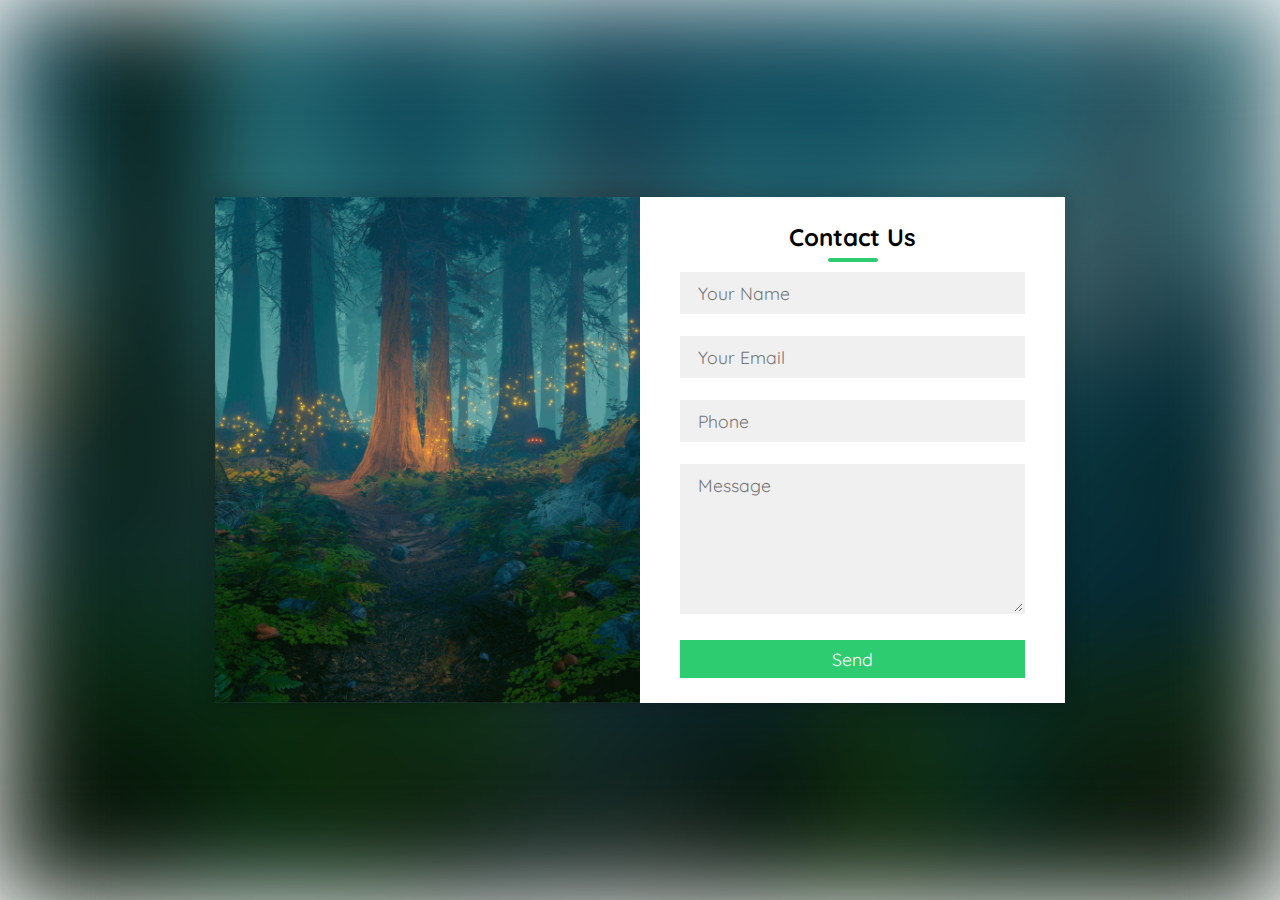
<file: contact/index.html>
<!DOCTYPE html>
<html>
<head>
	<title>Contact us</title>
	<link rel="stylesheet" type="text/css" href="style.css">
	<link href="https://fonts.googleapis.com/css?family=Quicksand&display=swap" rel="stylesheet">
	<meta name="viewport" content="width=device-width,initial-scale=1.0,minimum-scale=1.0,maximum-scale=1.0">
</head>
<body>
	<div class="container">
		<div class="contact-box">
			<div class="left"></div>
			<div class="right">
				<h2>Contact Us</h2>
				<input type="text" class="field" placeholder="Your Name">
				<input type="text" class="field" placeholder="Your Email">
				<input type="text" class="field" placeholder="Phone">
				<textarea placeholder="Message" class="field"></textarea>
				<button class="btn">Send</button>
			</div>
		</div>
	</div>
</body>
</html>
</file>
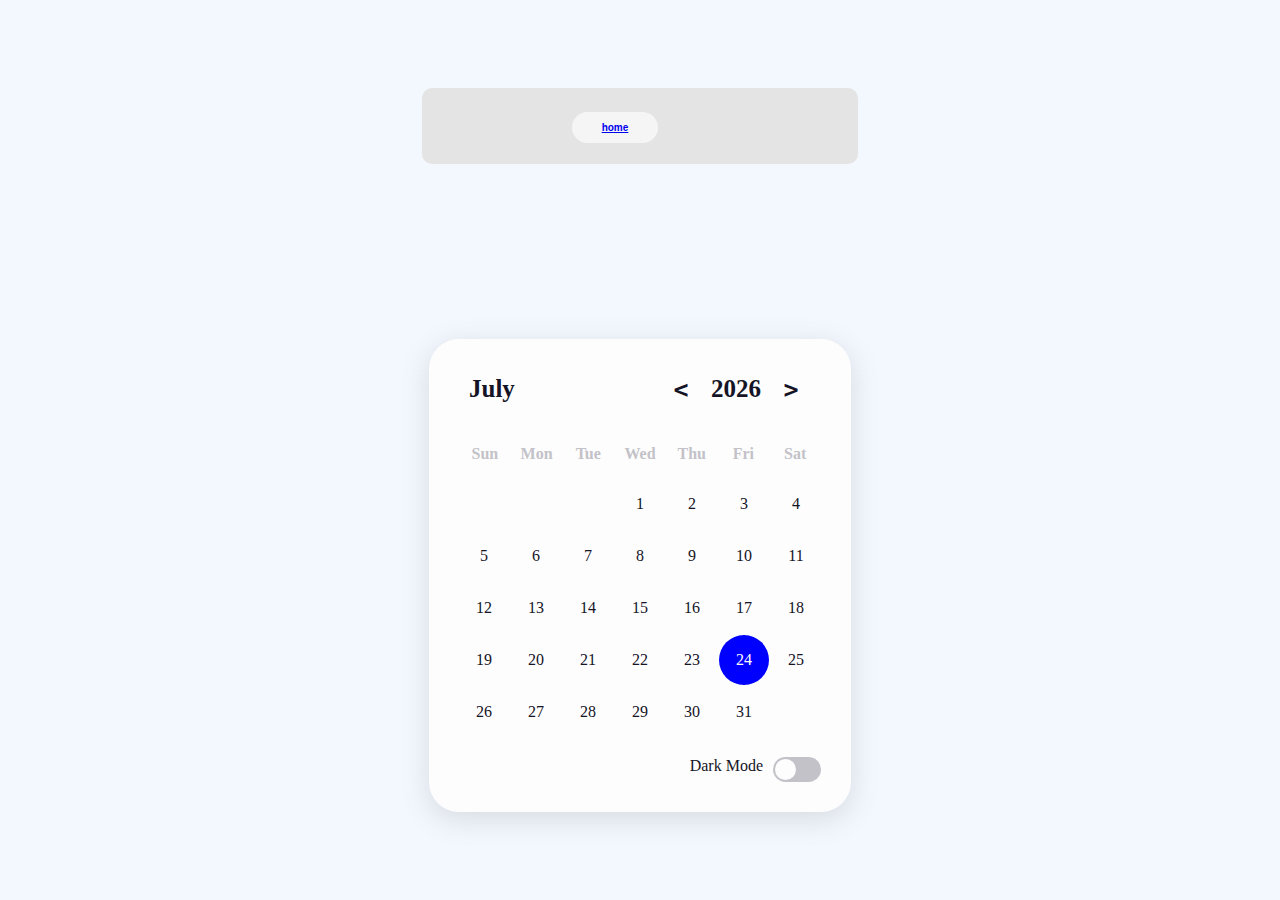
<file: kalender/index.html>
<!DOCTYPE html>
<html lang="en">

<head>
  <meta charset="UTF-8">
  <meta name="viewport" content="width=device-width, initial-scale=1.0">
  <title>
    Calendar
  </title>
  <link rel="stylesheet" href="app.css">
</head>

<body class="light">
  
  <nav class="navbar">
    <br> <br>
    <div class="nav-menu">
      <a href="/index.html" class="joni">home</a>
    </div>
  </nav>

  <div class="calendar">
    <div class="calendar-header">
      <span class="month-picker" id="month-picker">February</span>
      <div class="year-picker">
        <span class="year-change" id="prev-year">
          <pre><</pre>
        </span>
        <span id="year">2021</span>
        <span class="year-change" id="next-year">
          <pre>></pre>
        </span>
      </div>
    </div>
    <div class="calendar-body">
      <div class="calendar-week-day">
        <div>Sun</div>
        <div>Mon</div>
        <div>Tue</div>
        <div>Wed</div>
        <div>Thu</div>
        <div>Fri</div>
        <div>Sat</div>
      </div>
      <div class="calendar-days"></div>
    </div>
    <div class="calendar-footer">
      <div class="toggle">
        <span>Dark Mode</span>
        <div class="dark-mode-switch">
          <div class="dark-mode-switch-ident"></div>
        </div>
      </div>
    </div>
    <div class="month-list"></div>
  </div>

  <script src="app.js"></script>
</body>

</html>
</file>
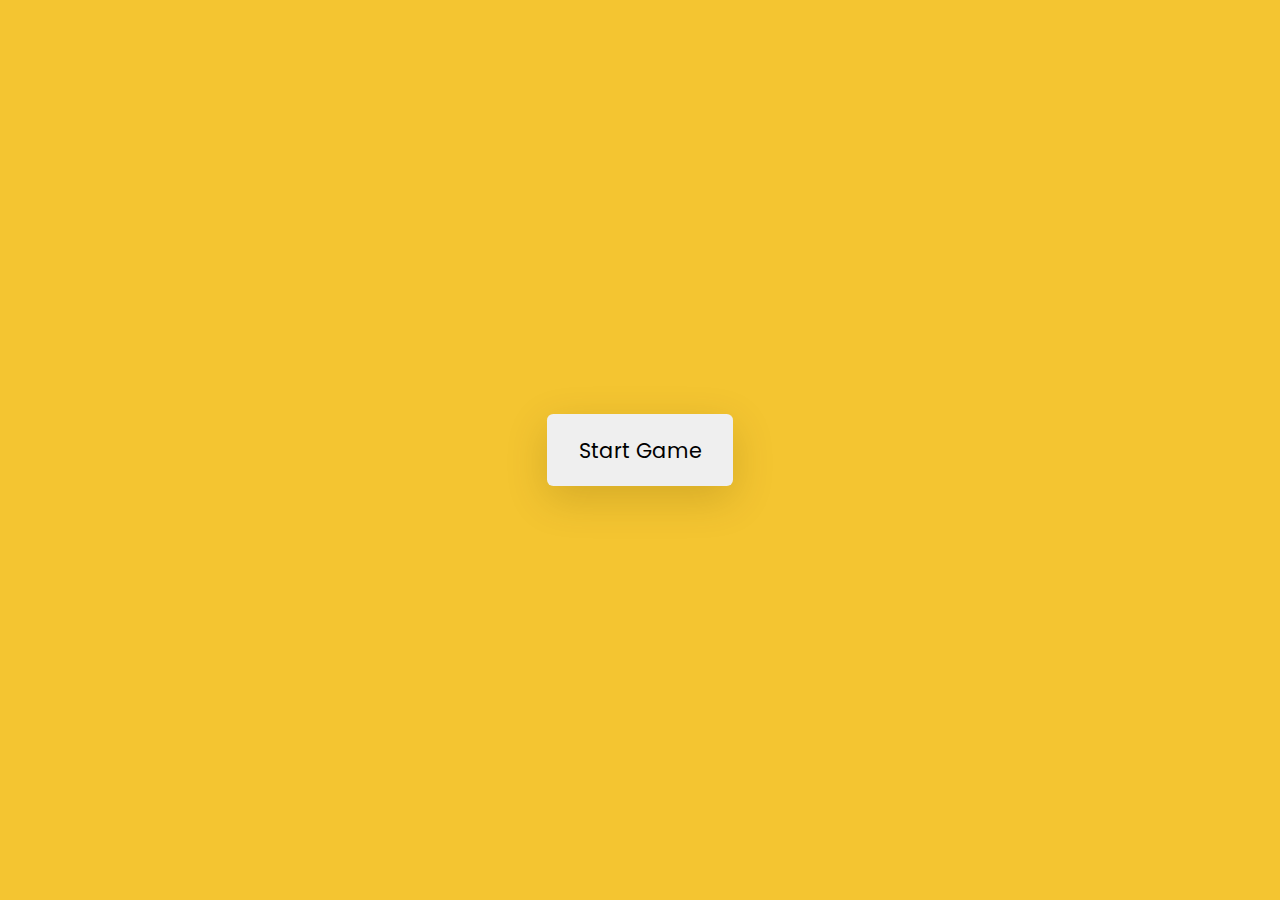
<file: game/memori/index.html>
<!DOCTYPE html>
<html lang="en">
  <head>
    <meta name="viewport" content="width=device-width, initial-scale=1.0" />
    <title>Memory Game</title>
    <!-- Google Fonts -->
    <link
      href="https://fonts.googleapis.com/css2?family=Poppins:wght@400;600&display=swap"
      rel="stylesheet"
    />
    <!-- Stylesheet -->
    <link rel="stylesheet" href="style.css" />
  </head>
  <body>
    <div class="wrapper">
      <div class="stats-container">
        <div id="moves-count"></div>
        <div id="time"></div>
      </div>
      <div class="game-container"></div>
      <button id="stop" class="hide">Stop Game</button>
    </div>
    <div class="controls-container">
      <p id="result"></p>
      <button id="start">Start Game</button>
    </div>
    <!-- Script -->
    <script src="script.js"></script>
  </body>
</html>
</file>
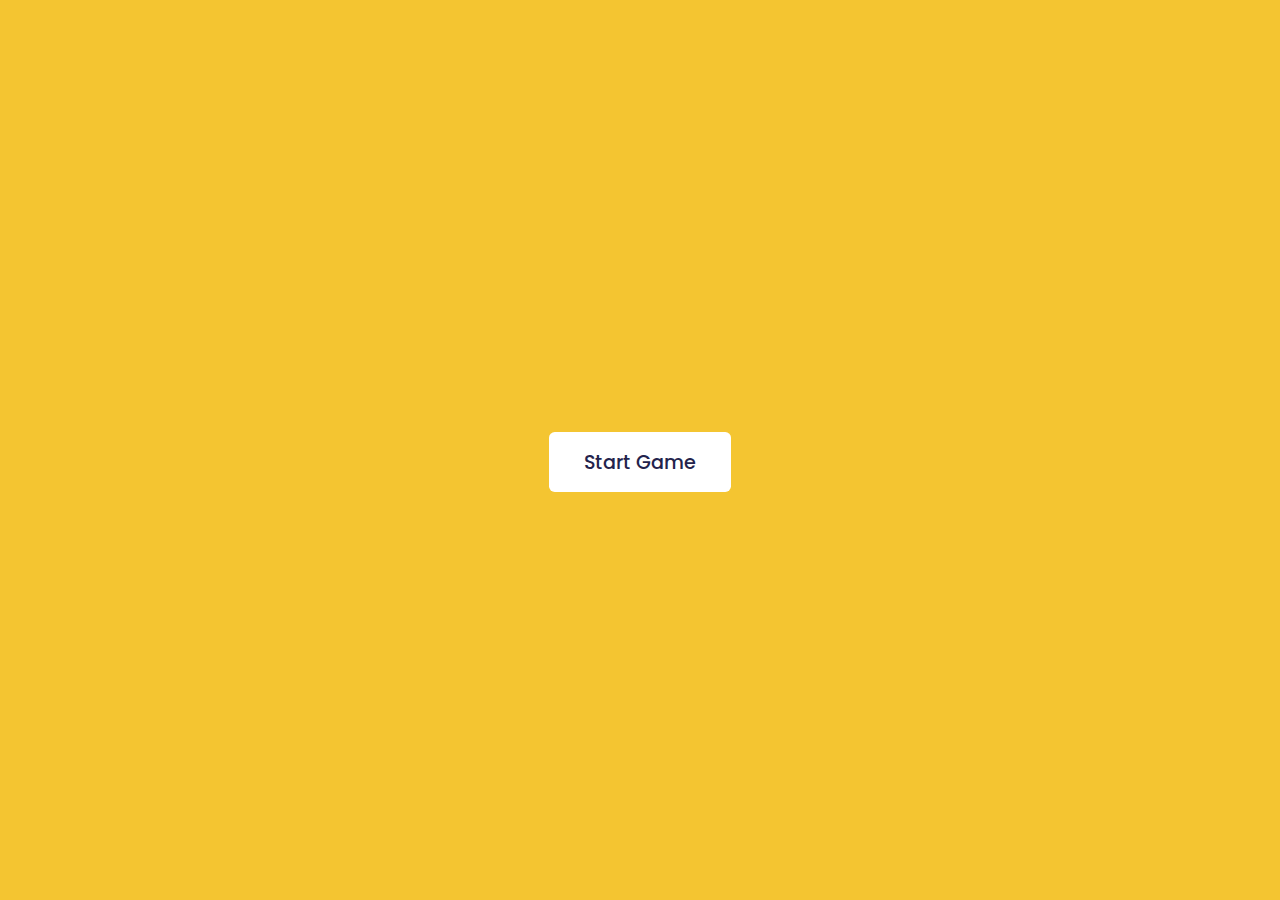
<file: game/mtk/index.html>
<!DOCTYPE html>
<html lang="en">
  <head>
    <meta name="viewport" content="width=device-width, initial-scale=1.0" />
    <title>Math Game</title>
    <!-- Google Font -->
    <link
      href="https://fonts.googleapis.com/css2?family=Poppins:wght@500;600&display=swap"
      rel="stylesheet"
    />
    <!-- Stylesheet -->
    <link rel="stylesheet" href="style.css" />
  </head>
  <body>
    <div class="container">
      <h3>Fill In The Blank With Correct Number Or Operator</h3>
      <div id="question"></div>
      <button id="submit-btn">Submit</button>
      <p id="error-msg">Some Demo Error Message</p>
    </div>
    <div class="controls-container">
      <p id="result"></p>
      <button id="start-btn">Start Game</button>
    </div>
    <!-- Script -->
    <script src="script.js"></script>
  </body>
</html>
</file>
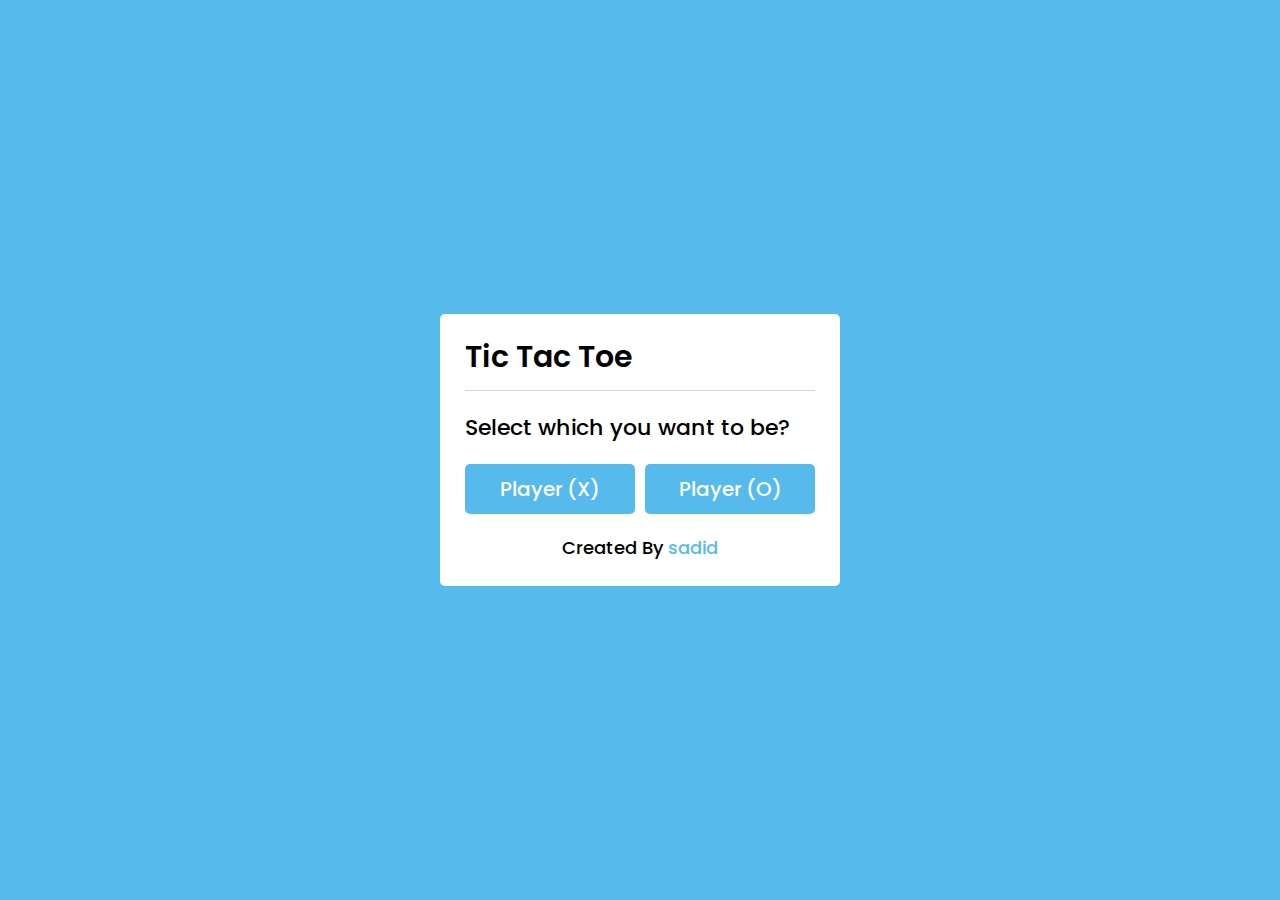
<file: game/xox/index.html>
<!DOCTYPE html>
<html lang="en">
<head>
    <meta charset="UTF-8">
    <title>Tic Tac Toe Game | sadid enjoy</title>
    <link rel="stylesheet" href="style.css">
    <link rel="stylesheet" href="https://cdnjs.cloudflare.com/ajax/libs/font-awesome/5.15.3/css/all.min.css"/>
</head>
<body>
  <!-- select box -->
  <div class="select-box">
    <header>Tic Tac Toe</header>
    <div class="content">
      <div class="title">Select which you want to be?</div>
      <div class="options">
        <button class="playerX">Player (X)</button>
        <button class="playerO">Player (O)</button>
      </div>
      <div class="credit">Created By <a href="/index.html" target="_blank">sadid</a></div>
    </div>
  </div> 

  <!-- playboard section -->
  <div class="play-board">
    <div class="details">
      <div class="players">
        <span class="Xturn">X's Turn</span>
        <span class="Oturn">O's Turn</span>
        <div class="slider"></div>
      </div>
    </div>
    <div class="play-area">
      <section>
        <span class="box1"></span>
        <span class="box2"></span>
        <span class="box3"></span>
      </section>
      <section>
        <span class="box4"></span>
        <span class="box5"></span>
        <span class="box6"></span>
      </section>
      <section>
        <span class="box7"></span>
        <span class="box8"></span>
        <span class="box9"></span>
      </section>
    </div>
  </div>

  <!-- result box -->
  <div class="result-box">
    <div class="won-text"></div>
    <div class="btn"><button>Replay</button></div>
  </div>

  <script src="script.js"></script>

</body>
</html>
</file>
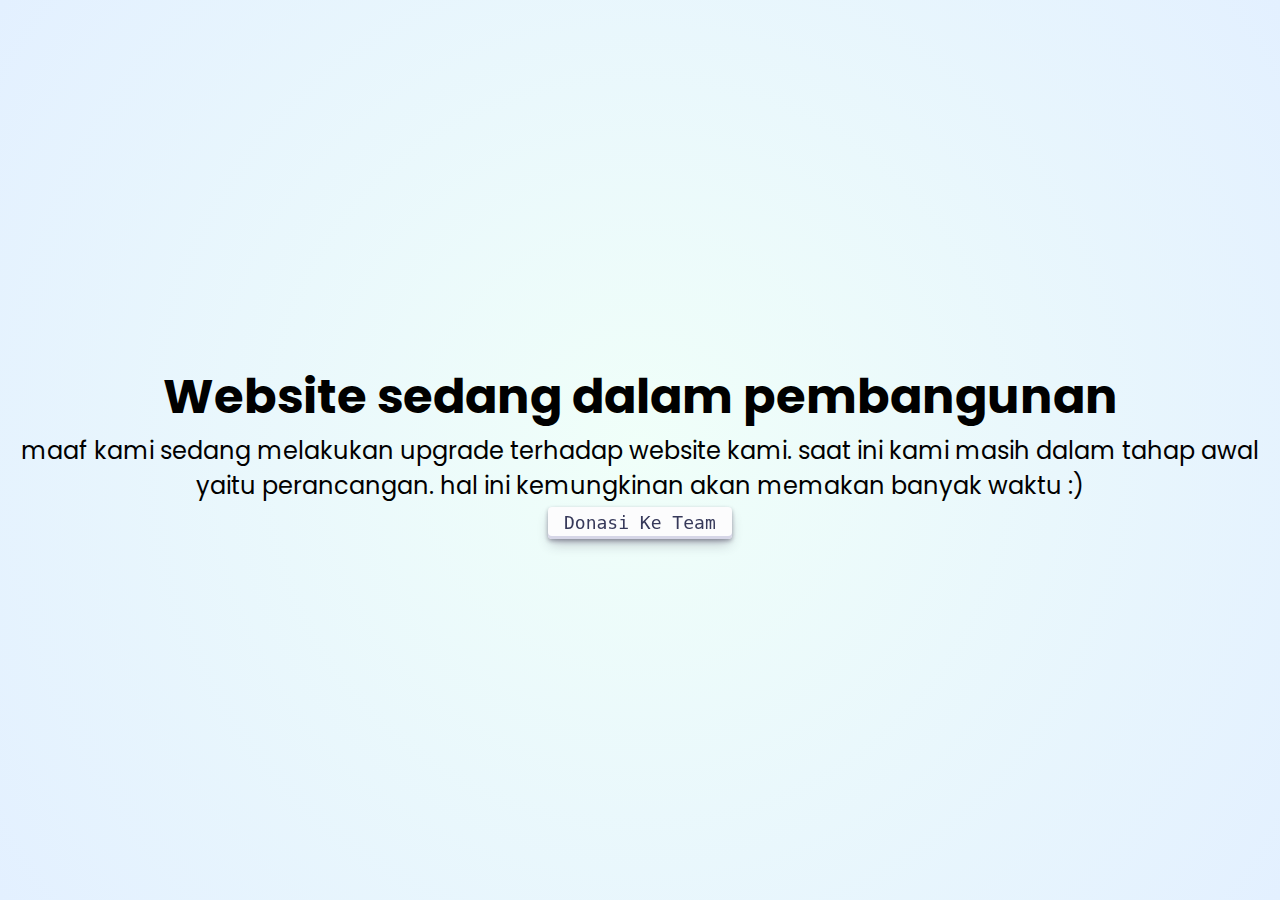
<file: bulus.html>
<!DOCTYPE html>
<html lang="en">
<head>
    <meta charset="UTF-8">
    <meta http-equiv="X-UA-Compatible" content="IE=edge">
    <meta name="viewport" content="width=device-width, initial-scale=1.0">
    <link rel="icon" type="image/x-icon" href="logo.png">
    <link rel="stylesheet" href="style.css">
    <title>Rafif Sadid Project x Fox team Pekalongan</title>
</head>
<body>
    <div class="lpsa">
        <div class="lpsa-pg1">
            <h1>Website sedang dalam pembangunan</h1>
            <p>maaf kami sedang melakukan upgrade terhadap website kami. saat ini kami masih dalam tahap awal yaitu perancangan. hal ini kemungkinan akan memakan banyak waktu  :)</p>
        </div>
        <div class="lpsa-pg2">
            <!-- <button class="model-kebo" role="button">Hubungi Owner</button> -->
            <form action="https://saweria.co/YasiGroub">
                <button type="submit" class="model-kebo" role="button">Donasi Ke Team</button>
            </form>
        </div>
    </div>
</body>
</html>
</file>
<file: contact/style.css>
*{
	padding: 0;
	margin: 0;
	box-sizing: border-box;
	font-family: 'Quicksand', sans-serif;
}

body{
	height: 100vh;
	width: 100%;
}

.container{
	position: relative;
	width: 100%;
	height: 100%;
	display: flex;
	justify-content: center;
	align-items: center;
	padding: 20px 100px;
}

.container:after{
	content: '';
	position: absolute;
	width: 100%;
	height: 100%;
	left: 0;
	top: 0;
	background: url("img/bg.jpg") no-repeat center;
	background-size: cover;
	filter: blur(50px);
	z-index: -1;
}
.contact-box{
	max-width: 850px;
	display: grid;
	grid-template-columns: repeat(2, 1fr);
	justify-content: center;
	align-items: center;
	text-align: center;
	background-color: #fff;
	box-shadow: 0px 0px 19px 5px rgba(0,0,0,0.19);
}

.left{
	background: url("img/bg.jpg") no-repeat center;
	background-size: cover;
	height: 100%;
}

.right{
	padding: 25px 40px;
}

h2{
	position: relative;
	padding: 0 0 10px;
	margin-bottom: 10px;
}

h2:after{
	content: '';
    position: absolute;
    left: 50%;
    bottom: 0;
    transform: translateX(-50%);
    height: 4px;
    width: 50px;
    border-radius: 2px;
    background-color: #2ecc71;
}

.field{
	width: 100%;
	border: 2px solid rgba(0, 0, 0, 0);
	outline: none;
	background-color: rgba(230, 230, 230, 0.6);
	padding: 0.5rem 1rem;
	font-size: 1.1rem;
	margin-bottom: 22px;
	transition: .3s;
}

.field:hover{
	background-color: rgba(0, 0, 0, 0.1);
}

textarea{
	min-height: 150px;
}

.btn{
	width: 100%;
	padding: 0.5rem 1rem;
	background-color: #2ecc71;
	color: #fff;
	font-size: 1.1rem;
	border: none;
	outline: none;
	cursor: pointer;
	transition: .3s;
}

.btn:hover{
    background-color: #27ae60;
}

.field:focus{
    border: 2px solid rgba(30,85,250,0.47);
    background-color: #fff;
}

@media screen and (max-width: 880px){
	.contact-box{
		grid-template-columns: 1fr;
	}
	.left{
		height: 200px;
	}
}
</file>
<file: kalender/app.css>
:root {
    --dark-body: #4d4c5a;
    --dark-main: #141529;
    --dark-second: #79788c;
    --dark-hover: #323048;
    --dark-text: #f8fbff;

    --light-body: #f3f8fe;
    --light-main: #fdfdfd;
    --light-second: #c3c2c8;
    --light-hover: #edf0f5;
    --light-text: #151426;

    --blue: #0000ff;
    --white: #fff;

    --shadow: rgba(100, 100, 111, 0.2) 0px 7px 29px 0px;

    --font-family: cursive;
}

.dark {
    --bg-body: var(--dark-body);
    --bg-main: var(--dark-main);
    --bg-second: var(--dark-second);
    --color-hover: var(--dark-hover);
    --color-txt: var(--dark-text);
}

.light {
    --bg-body: var(--light-body);
    --bg-main: var(--light-main);
    --bg-second: var(--light-second);
    --color-hover: var(--light-hover);
    --color-txt: var(--light-text);
}

* {
    padding: 0;
    margin: 0;
    box-sizing: border-box;
}

html,
body {
    height: 100vh;
    display: grid;
    place-items: center;
    font-family: var(--font-family);
    background-color: var(--bg-body);
}

.calendar {
    height: max-content;
    width: max-content;
    background-color: var(--bg-main);
    border-radius: 30px;
    padding: 20px;
    position: relative;
    overflow: hidden;
    /* transform: scale(1.25); */
}

.light .calendar {
    box-shadow: var(--shadow);
}

.calendar-header {
    display: flex;
    justify-content: space-between;
    align-items: center;
    font-size: 25px;
    font-weight: 600;
    color: var(--color-txt);
    padding: 10px;
}

.calendar-body {
    padding: 10px;
}

.calendar-week-day {
    height: 50px;
    display: grid;
    grid-template-columns: repeat(7, 1fr);
    font-weight: 600;
}

.calendar-week-day div {
    display: grid;
    place-items: center;
    color: var(--bg-second);
}

.calendar-days {
    display: grid;
    grid-template-columns: repeat(7, 1fr);
    gap: 2px;
    color: var(--color-txt);
}

.calendar-days div {
    width: 50px;
    height: 50px;
    display: flex;
    align-items: center;
    justify-content: center;
    padding: 5px;
    position: relative;
    cursor: pointer;
    animation: to-top 1s forwards;
    /* border-radius: 50%; */
}

.calendar-days div span {
    position: absolute;
}

.calendar-days div:hover span {
    transition: width 0.2s ease-in-out, height 0.2s ease-in-out;
}

.calendar-days div span:nth-child(1),
.calendar-days div span:nth-child(3) {
    width: 2px;
    height: 0;
    background-color: var(--color-txt);
}

.calendar-days div:hover span:nth-child(1),
.calendar-days div:hover span:nth-child(3) {
    height: 100%;
}

.calendar-days div span:nth-child(1) {
    bottom: 0;
    left: 0;
}

.calendar-days div span:nth-child(3) {
    top: 0;
    right: 0;
}

.calendar-days div span:nth-child(2),
.calendar-days div span:nth-child(4) {
    width: 0;
    height: 2px;
    background-color: var(--color-txt);
}

.calendar-days div:hover span:nth-child(2),
.calendar-days div:hover span:nth-child(4) {
    width: 100%;
}

.calendar-days div span:nth-child(2) {
    top: 0;
    left: 0;
}

.calendar-days div span:nth-child(4) {
    bottom: 0;
    right: 0;
}

.calendar-days div:hover span:nth-child(2) {
    transition-delay: 0.2s;
}

.calendar-days div:hover span:nth-child(3) {
    transition-delay: 0.4s;
}

.calendar-days div:hover span:nth-child(4) {
    transition-delay: 0.6s;
}

.calendar-days div.curr-date,
.calendar-days div.curr-date:hover {
    background-color: var(--blue);
    color: var(--white);
    border-radius: 50%;
}

.calendar-days div.curr-date span {
    display: none;
}

.month-picker {
    padding: 5px 10px;
    border-radius: 10px;
    cursor: pointer;
}

.month-picker:hover {
    background-color: var(--color-hover);
}

.year-picker {
    display: flex;
    align-items: center;
}

.year-change {
    height: 40px;
    width: 40px;
    border-radius: 50%;
    display: grid;
    place-items: center;
    margin: 0 10px;
    cursor: pointer;
}

.year-change:hover {
    background-color: var(--color-hover);
}

.calendar-footer {
    padding: 10px;
    display: flex;
    justify-content: flex-end;
    align-items: center;
}

.toggle {
    display: flex;
}

.toggle span {
    margin-right: 10px;
    color: var(--color-txt);
}

.dark-mode-switch {
    position: relative;
    width: 48px;
    height: 25px;
    border-radius: 14px;
    background-color: var(--bg-second);
    cursor: pointer;
}

.dark-mode-switch-ident {
    width: 21px;
    height: 21px;
    border-radius: 50%;
    background-color: var(--bg-main);
    position: absolute;
    top: 2px;
    left: 2px;
    transition: left 0.2s ease-in-out;
}

.dark .dark-mode-switch .dark-mode-switch-ident {
    top: 2px;
    left: calc(2px + 50%);
}

.month-list {
    position: absolute;
    width: 100%;
    height: 100%;
    top: 0;
    left: 0;
    background-color: var(--bg-main);
    padding: 20px;
    grid-template-columns: repeat(3, auto);
    gap: 5px;
    display: grid;
    transform: scale(1.5);
    visibility: hidden;
    pointer-events: none;
}

.month-list.show {
    transform: scale(1);
    visibility: visible;
    pointer-events: visible;
    transition: all 0.2s ease-in-out;
}

.month-list > div {
    display: grid;
    place-items: center;
}

.month-list > div > div {
    width: 100%;
    padding: 5px 20px;
    border-radius: 10px;
    text-align: center;
    cursor: pointer;
    color: var(--color-txt);
}

.month-list > div > div:hover {
    background-color: var(--color-hover);
}

@keyframes to-top {
    0% {
        transform: translateY(100%);
        opacity: 0;
    }
    100% {
        transform: translateY(0);
        opacity: 1;
    }
}

.navbar {
  display: flex;
  justify-content: space-between;
  background-color: rgb(228, 228, 228);
  padding: 20px 200px 20px 150px;
  align-items: center;
  z-index: 10000000;
  top: 0;
  border-radius: 10px; 
}

.nav-menu {
  font-weight: bold;
}

.navbar .nav-menu .joni {
  background-color: whitesmoke;
  background-size: 25px;
  background-repeat: no-repeat;
  background-position: center;
  padding: 10px 30px 10px 30px;
  border-radius: 30px
}
  
.nav-menu a {
  font-size: 10px; 
  font-family: Arial, Helvetica, sans-serif;
}
</file>
<file: game/memori/style.css>
* {
  padding: 0;
  margin: 0;
  box-sizing: border-box;
  font-family: "Poppins", sans-serif;
}
body {
  background-color: #f4c531;
}
.wrapper {
  box-sizing: content-box;
  width: 26.87em;
  padding: 2.5em 3em;
  background-color: #ffffff;
  position: absolute;
  transform: translate(-50%, -50%);
  left: 50%;
  top: 50%;
  border-radius: 0.6em;
  box-shadow: 0 0.9em 2.8em rgba(86, 66, 0, 0.2);
}
.game-container {
  position: relative;
  width: 100%;
  display: grid;
  gap: 0.6em;
}
.stats-container {
  text-align: right;
  margin-bottom: 1.2em;
}
.stats-container span {
  font-weight: 600;
}
.card-container {
  position: relative;
  width: 6.25em;
  height: 6.25em;
  cursor: pointer;
}
.card-before,
.card-after {
  position: absolute;
  border-radius: 5px;
  width: 100%;
  height: 100%;
  display: flex;
  align-items: center;
  justify-content: center;
  border: 4px solid #000000;
  transition: transform 0.7s ease-out;
  backface-visibility: hidden;
}
.card-before {
  background-color: #f4c531;
  font-size: 2.8em;
  font-weight: 600;
}
.card-after {
  background-color: #ffffff;
  transform: rotateY(180deg);
}
.card-container.flipped .card-before {
  transform: rotateY(180deg);
}
.card-container.flipped .card-after {
  transform: rotateY(0deg);
}
.controls-container {
  position: absolute;
  display: flex;
  align-items: center;
  justify-content: center;
  flex-direction: column;
  width: 100%;
  height: 100%;
  background-color: #f4c531;
  top: 0;
}
button {
  border: none;
  border-radius: 0.3em;
  padding: 1em 1.5em;
  cursor: pointer;
}
#stop {
  font-size: 1.1em;
  display: block;
  margin: 1.1em auto 0 auto;
  background-color: #000000;
  color: #ffffff;
}
.controls-container button {
  font-size: 1.3em;
  box-shadow: 0 0.6em 2em rgba(86, 66, 0, 0.2);
}
.hide {
  display: none;
}
#result {
  text-align: center;
}
#result h2 {
  font-size: 2.5em;
}
#result h4 {
  font-size: 1.8em;
  margin: 0.6em 0 1em 0;
}
</file>
<file: game/mtk/style.css>
* {
  padding: 0;
  margin: 0;
  box-sizing: border-box;
  font-family: "Poppins", sans-serif;
}
body {
  background-color: #f4c531;
}
.container {
  background-color: #ffffff;
  width: 90%;
  max-width: 31.25em;
  position: absolute;
  transform: translate(-50%, -50%);
  top: 50%;
  left: 50%;
  padding: 5em 3em;
  border-radius: 0.5em;
}
.container h3 {
  font-size: 1.2em;
  color: #23234c;
  text-align: center;
  font-weight: 500;
  line-height: 1.8em;
}
.container #submit-btn {
  font-size: 1.2em;
  font-weight: 500;
  display: block;
  margin: 0 auto;
  background-color: #f4c531;
  border-radius: 0.3em;
  border: none;
  outline: none;
  cursor: pointer;
  color: #23234c;
  padding: 0.6em 2em;
}
#error-msg {
  text-align: center;
  margin-top: 1em;
  background-color: #ffdde0;
  color: #d62f2f;
  padding: 0.2em 0;
}
.container #question {
  background-color: #eeedf1;
  font-size: 2em;
  font-weight: 600;
  color: #23234c;
  text-align: center;
  display: flex;
  align-items: center;
  justify-content: center;
  margin: 1.4em 0 1em 0;
  padding: 1em 0;
}
.container input {
  font-size: 1em;
  font-weight: 600;
  width: 2.35em;
  color: #23234c;
  text-align: center;
  padding: 0 0.2em;
  border: none;
  background-color: transparent;
  border-bottom: 0.12em solid #23234c;
  margin: 0 0.25em;
}
.container input:focus {
  border-color: #f4c531;
  outline: none;
}
/*Hide Number Arrows*/
.container input[type="number"] {
  -moz-appearance: textfield;
}
.container input[type="number"]::-webkit-outer-spin-button,
.container input[type="number"]::-webkit-inner-spin-button {
  -webkit-appearance: none;
  margin: 0;
}
.controls-container {
  position: absolute;
  display: flex;
  align-items: center;
  justify-content: center;
  flex-direction: column;
  background-color: #f4c531;
  height: 100%;
  width: 100%;
  top: 0;
}
#start-btn {
  font-size: 1.2em;
  font-weight: 500;
  background-color: #ffffff;
  color: #23234c;
  border: none;
  outline: none;
  cursor: pointer;
  padding: 0.8em 1.8em;
  border-radius: 0.3em;
}
#result {
  margin-bottom: 1em;
  font-size: 1.5em;
  color: #23234c;
}
#result span {
  font-weight: 600;
}

.hide {
  display: none;
}
</file>
<file: game/xox/style.css>
@import url('https://fonts.googleapis.com/css2?family=Poppins:wght@200;300;400;500;600;700&display=swap');
*{
  margin: 0;
  padding: 0;
  box-sizing: border-box;
  font-family: 'Poppins', sans-serif;
}
::selection{
  color: #fff;
  background:#56baed;
}
body{
  background:#56baed;
}
.select-box, .play-board, .result-box{
  position: absolute;
  top: 50%;
  left: 50%;
  transform: translate(-50%, -50%);
  transition: all 0.3s ease;
}
.select-box{
  background: #fff;
  padding: 20px 25px 25px;
  border-radius: 5px;
  max-width: 400px;
  width: 100%;
}
.select-box.hide{
  opacity: 0;
  pointer-events: none;
}
.select-box header{
  font-size: 30px;
  font-weight: 600;
  padding-bottom: 10px;
  border-bottom: 1px solid lightgrey;
}
.select-box .title{
  font-size: 22px;
  font-weight: 500;
  margin: 20px 0;
}
.select-box .options{
  display: flex;
  width: 100%;
}
.options button{
  width: 100%;
  font-size: 20px;
  font-weight: 500;
  padding: 10px 0;
  border: none;
  background: #56baed;
  border-radius: 5px;
  color: #fff;
  outline: none;
  cursor: pointer;
  transition: all 0.3s ease;
}
.options button:hover,
.btn button:hover{
  transform: scale(0.96);
}
.options button.playerX{
  margin-right: 5px;
}
.options button.playerO{
  margin-left: 5px;
}
.select-box .credit{
  text-align: center;
  margin-top: 20px;
  font-size: 18px;
  font-weight: 500;
}
.select-box .credit a{
  color: #56baed;
  text-decoration: none;
}
.select-box .credit a:hover{
  text-decoration: underline;
}

.play-board{
  opacity: 0;
  pointer-events: none;
  transform: translate(-50%, -50%) scale(0.9);
}
.play-board.show{
  opacity: 1;
  pointer-events: auto;
  transform: translate(-50%, -50%) scale(1);
}
.play-board .details{
  padding: 7px;
  border-radius: 5px;
  background: #fff;
}
.play-board .players{
  width: 100%;
  display: flex;
  position: relative;
  justify-content: space-between;
}
.players span{
  position: relative;
  z-index: 2;
  color: #56baed;
  font-size: 20px;
  font-weight: 500;
  padding: 10px 0;
  width: 100%;
  text-align: center;
  cursor: default;
  user-select: none;
  transition: all 0.3 ease;
}
.players.active span:first-child{
  color: #fff;
}
.players.active span:last-child{
  color: #56baed;
}
.players span:first-child{
  color: #fff;
}
.players .slider{
  position: absolute;
  top: 0;
  left: 0;
  width: 50%;
  height: 100%;
  background: #56baed;
  border-radius: 5px;
  transition: all 0.3s ease;
}
.players.active .slider{
  left: 50%;
}
.players.active span:first-child{
  color: #56baed;
}
.players.active span:nth-child(2){
  color: #fff;
}
.players.active .slider{
  left: 50%;
}
.play-area{
  margin-top: 20px;
}
.play-area section{
  display: flex;
  margin-bottom: 1px;
}
.play-area section span{
  display: block;
  height: 90px;
  width: 90px;
  margin: 2px;
  color: #56baed;
  font-size: 40px;
  line-height: 80px;
  text-align: center;
  border-radius: 5px;
  background: #fff;
}

.result-box{
  padding: 25px 20px;
  border-radius: 5px;
  max-width: 400px;
  width: 100%;
  opacity: 0;
  text-align: center;
  background: #fff;
  pointer-events: none;
  transform: translate(-50%, -50%) scale(0.9);
}
.result-box.show{
  opacity: 1;
  pointer-events: auto;
  transform: translate(-50%, -50%) scale(1);
}
.result-box .won-text{
  font-size: 30px;
  font-weight: 500;
  display: flex;
  justify-content: center;
}
.result-box .won-text p{
  font-weight: 600;
  margin: 0 5px;
}
.result-box .btn{
  width: 100%;
  margin-top: 25px;
  display: flex;
  justify-content: center;
}
.btn button{
  font-size: 18px;
  font-weight: 500;
  padding: 8px 20px;
  border: none;
  background: #56baed;
  border-radius: 5px;
  color: #fff;
  outline: none;
  cursor: pointer;
  transition: all 0.3s ease;
}
</file>
<file: style.css>
@import url('https://fonts.googleapis.com/css2?family=Playfair+Display:ital,wght@0,400;0,500;0,600;0,700;0,800;0,900;1,400;1,500;1,600;1,700;1,800;1,900&family=Poppins:ital,wght@0,100;0,200;0,300;0,400;0,500;0,600;0,700;0,800;1,100;1,200;1,300;1,400;1,500;1,600;1,700&display=swap');
/* font-family: 'Playfair Display', serif;
font-family: 'Poppins', sans-serif; */

* {
    margin: 0;
    border: none;
}

body {
    font-family: 'Poppins', sans-serif;
    text-rendering: optimizeLegibility !important;
    background: rgb(240,255,249);
    background: radial-gradient(circle, rgba(240,255,249,1) 0%, rgba(227,240,255,1) 100%);
    cursor: default;
}

body, html {
    overflow-x: hidden;
}

.lpsa {
    height: 100vh;
    display: flex;
    flex-direction: column;
    justify-content: center;
    align-items: center;
    margin: 0;
    text-align: center;
    font-size: 150%;
}

.model-kebo {
    align-items: center;
    appearance: none;
    background-color: #FCFCFD;
    border-radius: 4px;
    border-width: 0;
    box-shadow: rgba(45, 35, 66, 0.4) 0 2px 4px,rgba(45, 35, 66, 0.3) 0 7px 13px -3px,#D6D6E7 0 -3px 0 inset;
    box-sizing: border-box;
    color: #36395A;
    cursor: pointer;
    display: inline-flex;
    font-family: "JetBrains Mono",monospace;
    height: 32px;
    justify-content: center;
    line-height: 1;
    list-style: none;
    overflow: hidden;
    padding-left: 16px;
    padding-right: 16px;
    position: relative;
    text-align: left;
    text-decoration: none;
    transition: box-shadow .15s,transform .15s;
    user-select: none;
    -webkit-user-select: none;
    touch-action: manipulation;
    white-space: nowrap;
    will-change: box-shadow,transform;
    font-size: 18px;
  }
  
  .model-kebo:focus {
    box-shadow: #D6D6E7 0 0 0 1.5px inset, rgba(45, 35, 66, 0.4) 0 2px 4px, rgba(45, 35, 66, 0.3) 0 7px 13px -3px, #D6D6E7 0 -3px 0 inset;
  }
  
  .model-kebo:hover {
    box-shadow: rgba(45, 35, 66, 0.4) 0 4px 8px, rgba(45, 35, 66, 0.3) 0 7px 13px -3px, #D6D6E7 0 -3px 0 inset;
    transform: translateY(-2px);
  }
  
  .model-kebo:active {
    box-shadow: #D6D6E7 0 3px 7px inset;
    transform: translateY(2px);
  }
</file>
